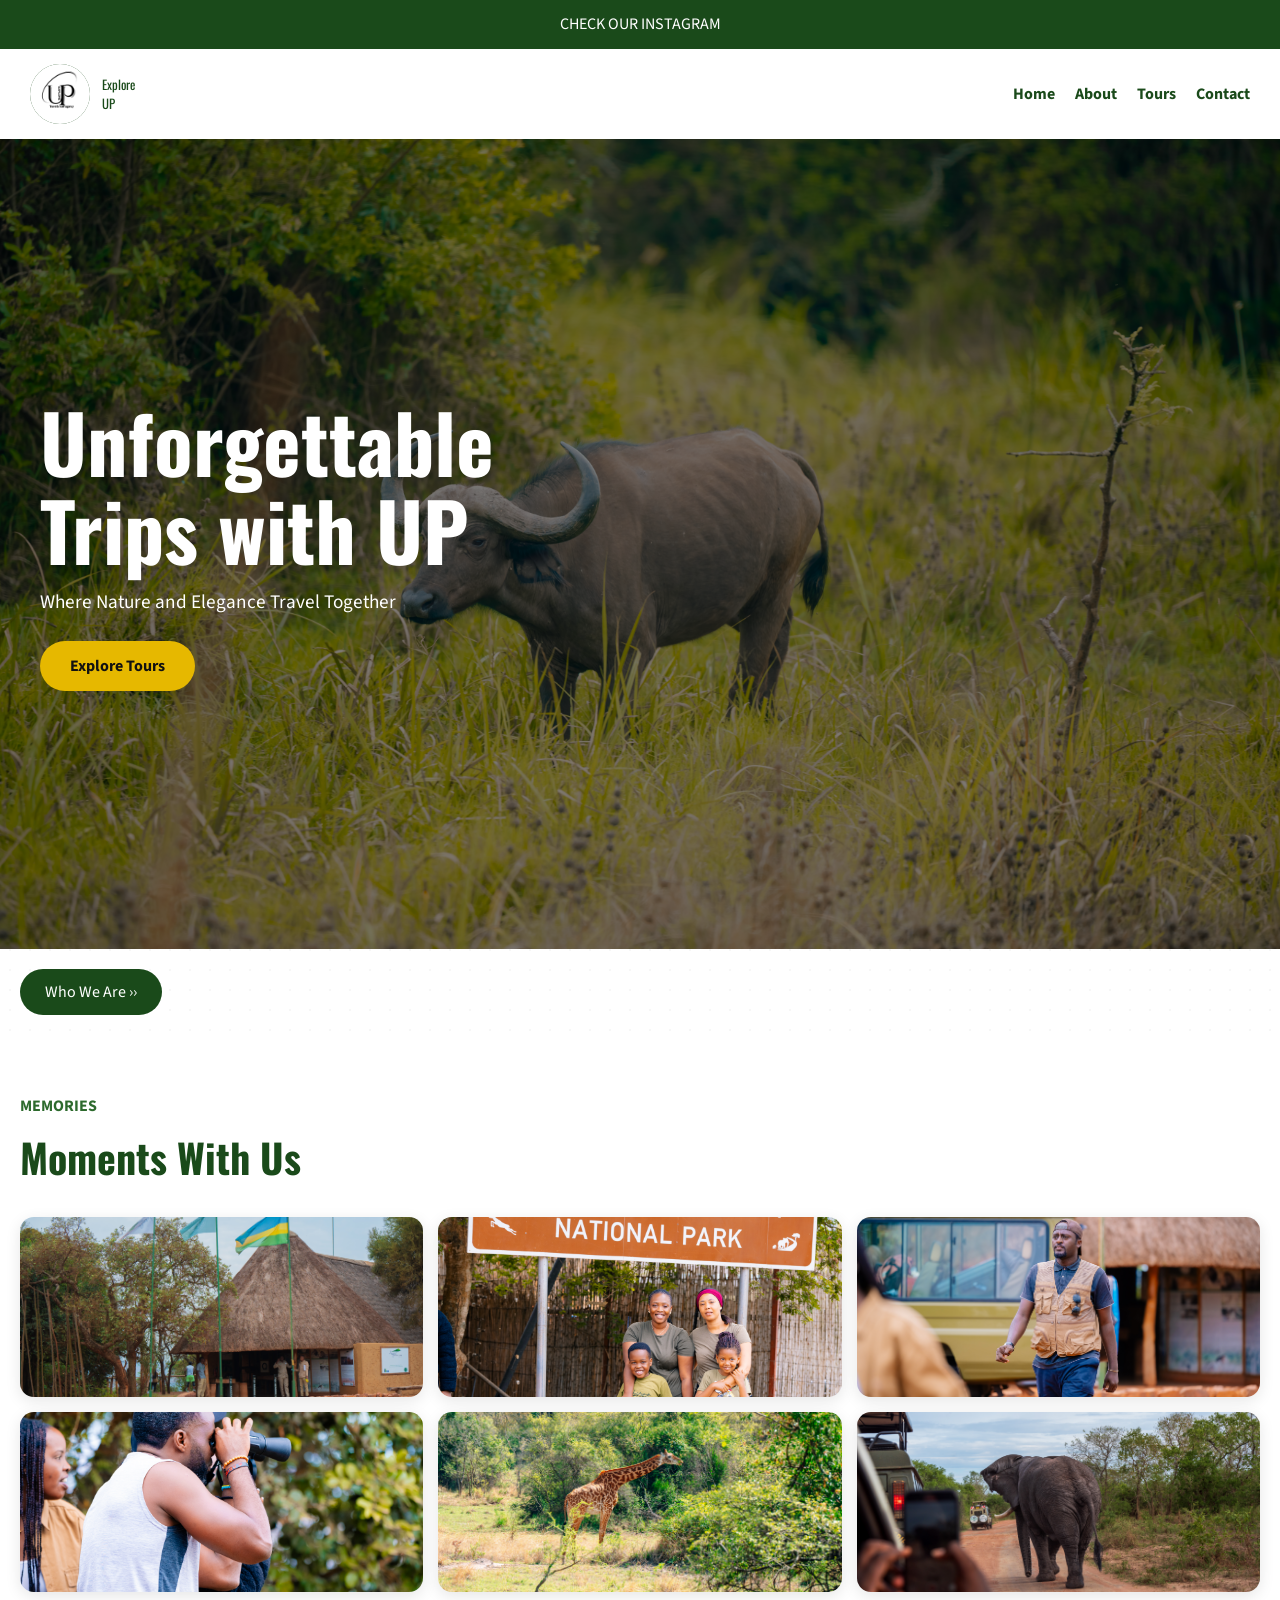
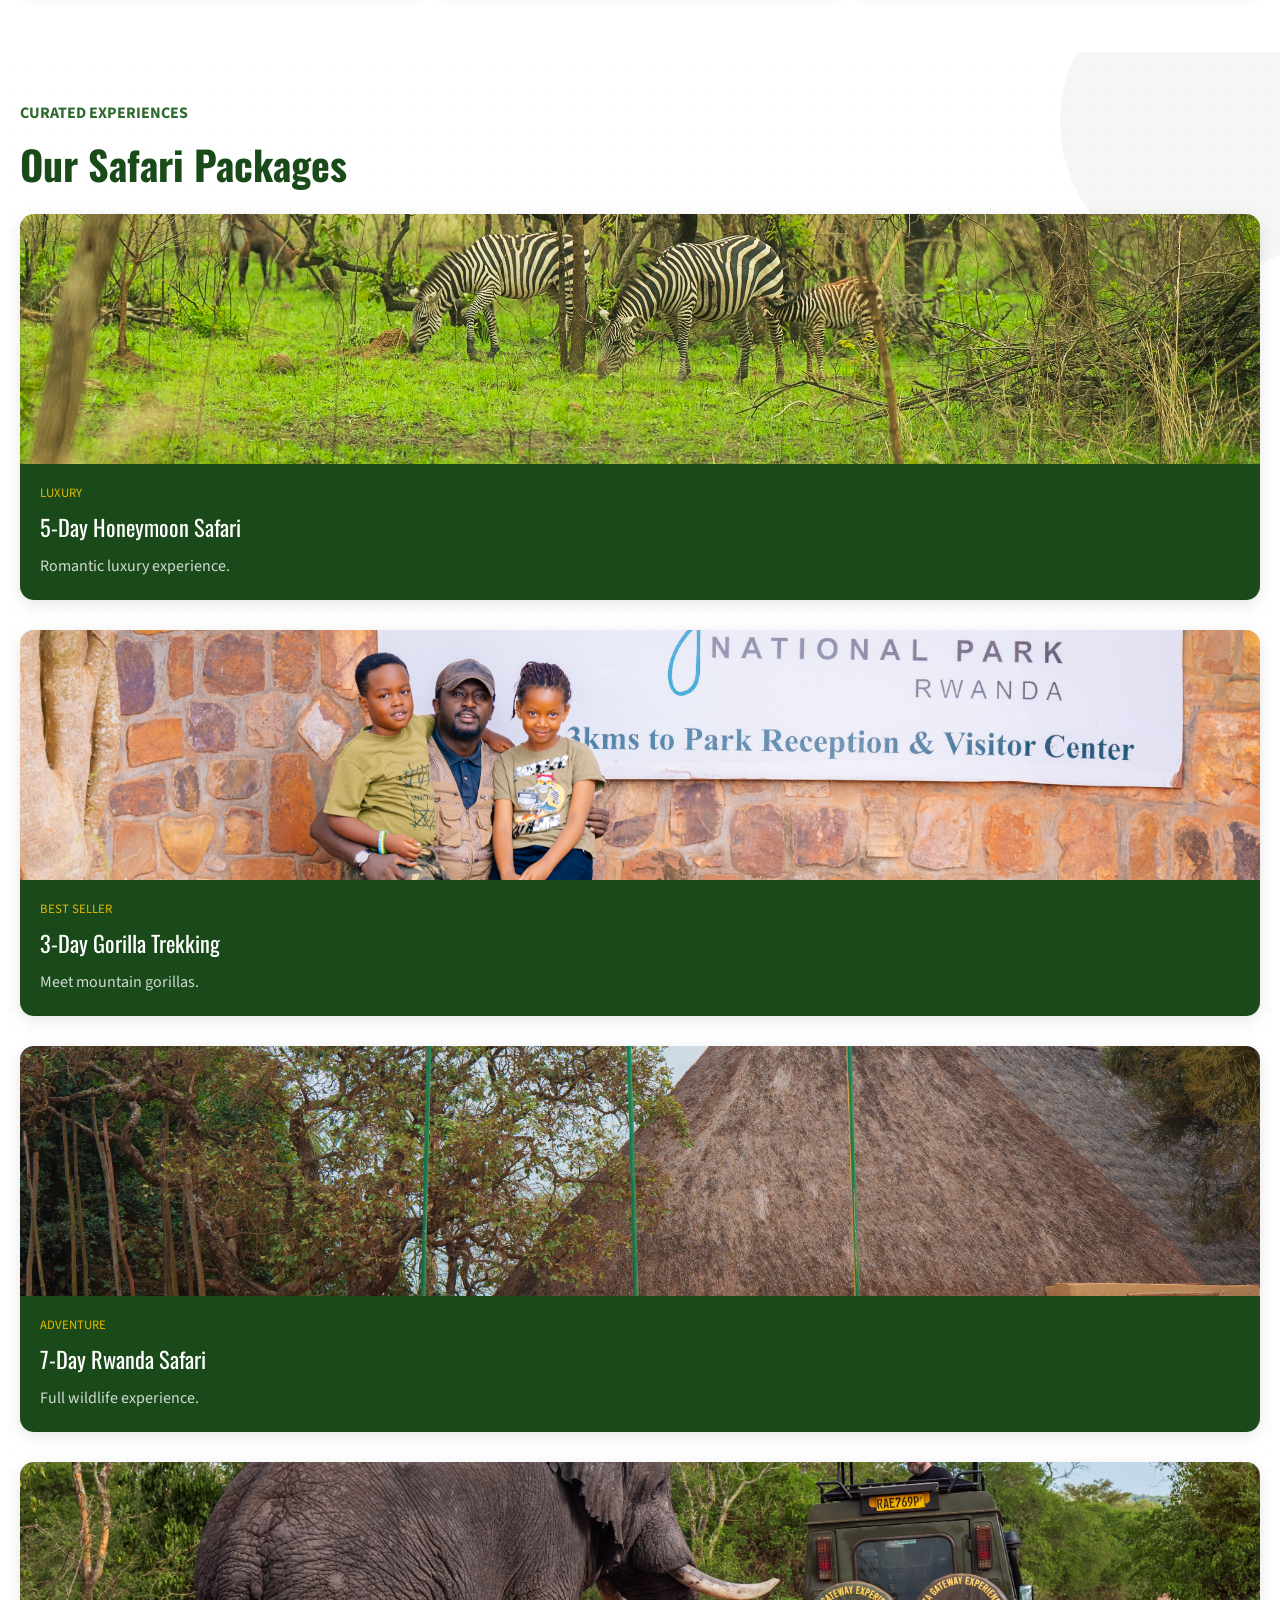
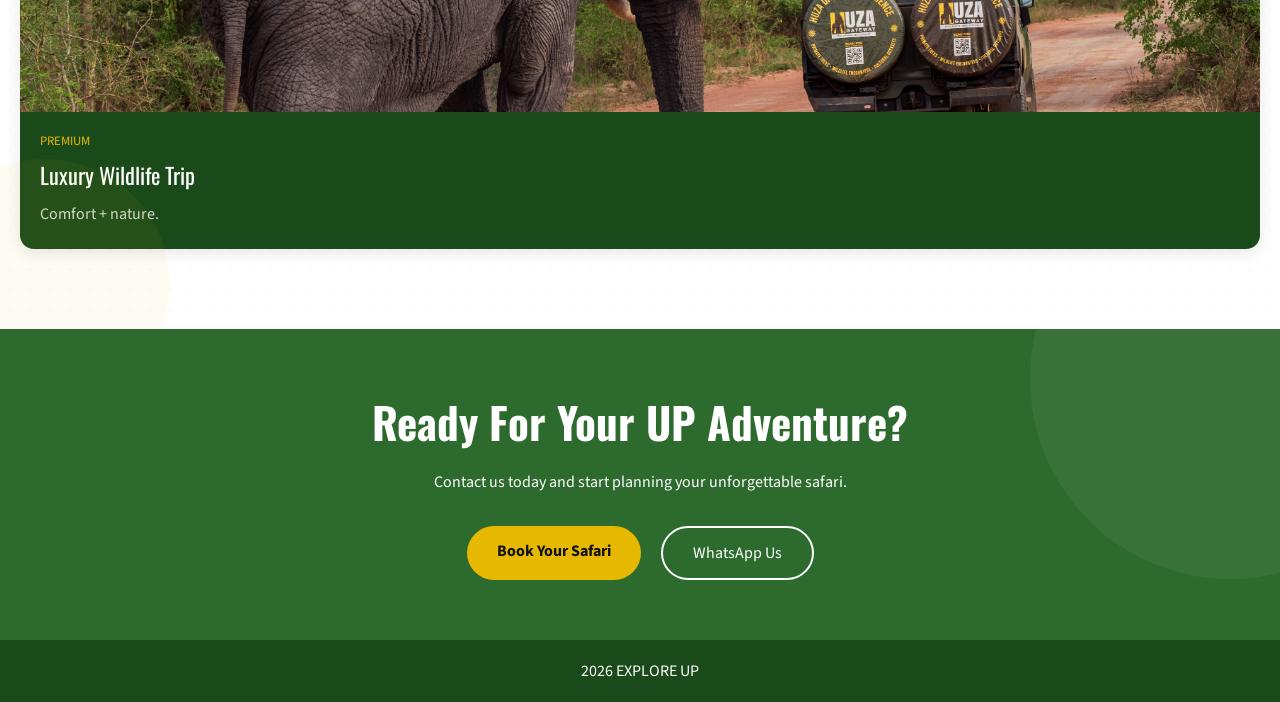
<file: index.html>
<!DOCTYPE html>
<html lang="en">

<head>
  <meta charset="UTF-8" />
  <meta name="viewport" content="width=device-width, initial-scale=1.0" />

  <title>UP</title>

  <link rel="stylesheet" href="stylesheet.css" />

  <link
    href="https://fonts.googleapis.com/css2?family=Oswald:wght@400;600;700&family=Source+Sans+3:wght@400;600;700&display=swap"
    rel="stylesheet"
  />
</head>

<body>

  <!-- TOP BAR -->

  <div class="topbar">


    <div>
      <a href="https://www.instagram.com/upexplore_?igsh=dDQ2OGR5amVzeGJz">
        CHECK OUR INSTAGRAM 
      </a>
    </div>

  </div>

  <!-- NAVBAR -->

  <nav>

    <div class="nav-logo">

      <div class="logo-circle">
        <img src="logo.jpg" alt="Logo">
      </div>

      <div class="logo-text">
       Explore <br>
       UP
      </div>

    </div>

    <div class="nav-links">

      <a href="index.html">Home</a>

      <a href="about.html">About</a>

      <a href="tours.html">Tours</a>

      <a href="contact.html">Contact</a>

    </div>

  </nav>

  <!-- HERO -->

  <section class="hero">

    <div class="hero-overlay"></div>

    <div class="hero-content">

      <h1>
        Unforgettable <br>
        Trips with UP
      </h1>

      <p>
        Where Nature and Elegance Travel Together
      </p>

      <a href="#tours" class="hero-btn">
        Explore Tours
      </a>

    </div>

  </section>

  <!-- ABOUT BUTTON -->

  <div class="who-bar">

    <a href="about.html" class="who-btn">
      Who We Are ››
    </a>

  </div>

  <!--Memories-->

  <section class="gallery-section">

  <div class="section-label">Memories</div>

  <h2 class="section-title">Moments With Us</h2>

  <div class="gallery-grid">

    <div class="gallery-item">
      <img src="LALA.jpg" alt="">
    </div>

    <div class="gallery-item">
      <img src="LOLO.jpg" alt="">
    </div>

    <div class="gallery-item">
      <img src="LWLW.jpg" alt="">
    </div>

    <div class="gallery-item">
      <img src="NMNM.jpg" alt="">
    </div>

    <div class="gallery-item">
      <img src="NOON.jpg" alt="">
    </div>

    <div class="gallery-item">
      <img src="NANA.jpg" alt="">
    </div>

  </div>

</section>

  <!-- TOURS -->

  <section class="section" id="tours">

  <div class="section-label">Curated Experiences</div>

  <h2 class="section-title">Our Safari Packages</h2>

  <div class="tours-wrapper">

    <!-- 1 -->
    <div class="tour-card">
      <div class="tour-card-img">
        <img src="PIC22.jpg">
      </div>
      <div class="tour-card-body">
        <div class="tour-card-tag">Luxury</div>
        <div class="tour-card-title">5-Day Honeymoon Safari</div>
        <div class="tour-card-desc">Romantic luxury experience.</div>
      </div>
    </div>

    <!-- 2 -->
    <div class="tour-card">
      <div class="tour-card-img">
        <img src="POC33.jpg">
      </div>
      <div class="tour-card-body">
        <div class="tour-card-tag">Best Seller</div>
        <div class="tour-card-title">3-Day Gorilla Trekking</div>
        <div class="tour-card-desc">Meet mountain gorillas.</div>
      </div>
    </div>

    <!-- 3 -->
    <div class="tour-card">
      <div class="tour-card-img">
        <img src="ooo.jpg">
      </div>
      <div class="tour-card-body">
        <div class="tour-card-tag">Adventure</div>
        <div class="tour-card-title">7-Day Rwanda Safari</div>
        <div class="tour-card-desc">Full wildlife experience.</div>
      </div>
    </div>

    <!-- 4 -->
    <div class="tour-card">
      <div class="tour-card-img">
        <img src="bbb.jpg">
      </div>
      <div class="tour-card-body">
        <div class="tour-card-tag">Premium</div>
        <div class="tour-card-title">Luxury Wildlife Trip</div>
        <div class="tour-card-desc">Comfort + nature.</div>
      </div>
    </div>

  </div>

</section>


  <!-- CTA -->

  <section class="cta-section">

    <h2>
      Ready For Your UP Adventure?
    </h2>

    <p>
      Contact us today and start planning your unforgettable safari.
    </p>

    <div class="cta-buttons">

      <a href="tours.html" class="cta-btn-gold">
        Book Your Safari
      </a>

      <a
        href="https://wa.me/250789046162"
        class="cta-btn-outline"
      >
        WhatsApp Us
      </a>

    </div>

  </section>

  <!-- FOOTER -->

  <footer class="footer-bottom">

    <div class="footer-copy">
      2026 EXPLORE UP
    </div>

  </footer>

</body>
</html>
</file>
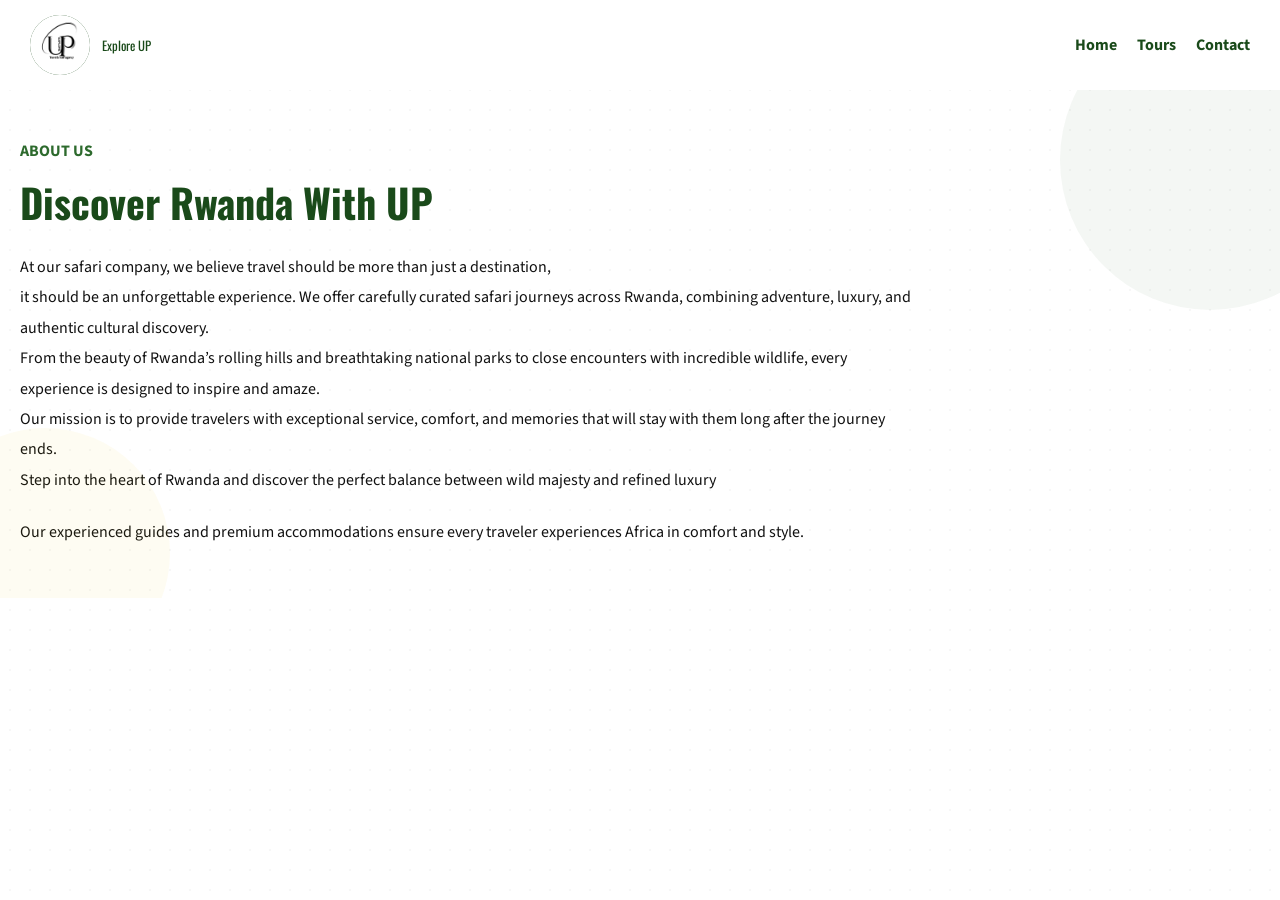
<file: about.html>
<!DOCTYPE html>
<html lang="en">

<head>

<meta charset="UTF-8">

<meta name="viewport" content="width=device-width, initial-scale=1.0">

<title>About Us</title>

<link rel="stylesheet" href="stylesheet.css">

<link
href="https://fonts.googleapis.com/css2?family=Oswald:wght@400;600;700&family=Source+Sans+3:wght@400;600;700&display=swap"
rel="stylesheet"
/>

</head>

<body>

<nav>

<div class="nav-logo">

<div class="logo-circle">
<img src="logo.jpg" alt="Logo">
</div>

<div class="logo-text">
Explore UP
</div>

</div>

<div class="nav-links">

<a href="index.html">Home</a>

<a href="tours.html">Tours</a>

<a href="contact.html">Contact</a>

</div>

</nav>

<section class="section">

<div class="section-label">
About Us
</div>

<h1 class="section-title">
Discover Rwanda With UP
</h1>

<p style="line-height:1.9;max-width:900px;">

At our safari company, we believe travel should be more than just a destination,<br>
it should be an unforgettable experience. We offer carefully curated safari journeys across Rwanda, combining adventure, luxury, and authentic cultural discovery.<br>
From the beauty of Rwanda’s rolling hills and breathtaking national parks to close encounters with incredible wildlife, every experience is designed to inspire and amaze. <br>
Our mission is to provide travelers with exceptional service, comfort, and memories that will stay with them long after the journey ends. <br>
Step into the heart of Rwanda and discover the perfect balance between wild majesty and refined luxury
</p>

<br>

<p style="line-height:1.9;max-width:900px;">

Our experienced guides and premium accommodations ensure
every traveler experiences Africa in comfort and style.

</p>

</section>

</body>
</html>
</file>
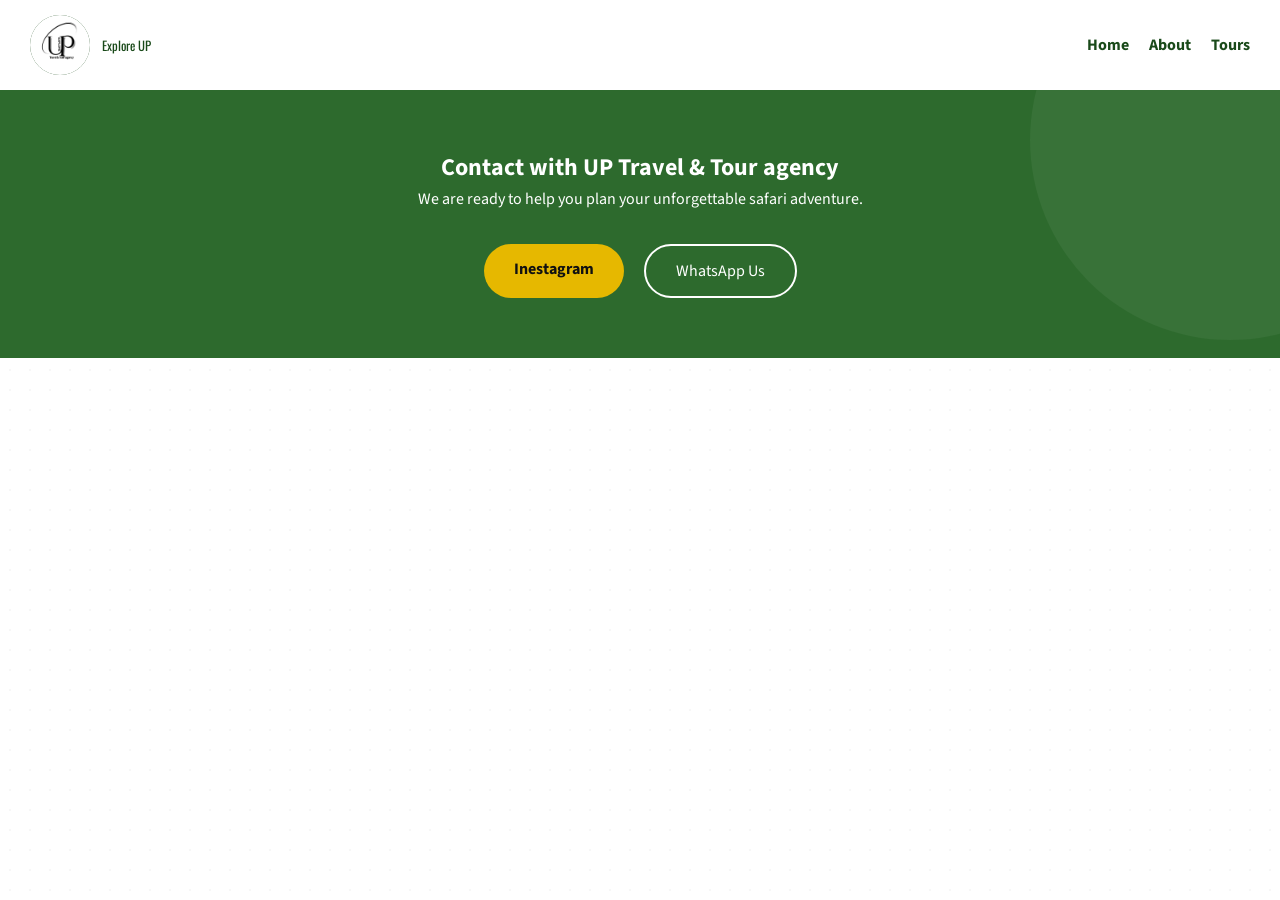
<file: contact.html>
<!DOCTYPE html>
<html lang="en">

<head>

<meta charset="UTF-8">

<meta name="viewport" content="width=device-width, initial-scale=1.0">

<title>Contact</title>

<link rel="stylesheet" href="stylesheet.css">

<link
href="https://fonts.googleapis.com/css2?family=Oswald:wght@400;600;700&family=Source+Sans+3:wght@400;600;700&display=swap"
rel="stylesheet"
/>

</head>

<body>

<nav>

<div class="nav-logo">

<div class="logo-circle">
<img src="logo.jpg" alt="Logo">
</div>

<div class="logo-text">
Explore UP
</div>

</div>

<div class="nav-links">

<a href="index.html">Home</a>

<a href="about.html">About</a>

<a href="tours.html">Tours</a>

</div>

</nav>

<section class="cta-section">

<h1>
Contact with UP Travel & Tour agency
</h1>

<p>
We are ready to help you plan your unforgettable safari adventure.
</p>

<div class="cta-buttons">

<a
href="https://www.instagram.com/upexplore_?igsh=dDQ2OGR5amVzeGJz"
class="cta-btn-gold"
>
Inestagram
</a>

<a
href="https://wa.me/250789046162"
class="cta-btn-outline"
>
WhatsApp Us
</a>

</div>

</section>

</body>
</html>
</file>
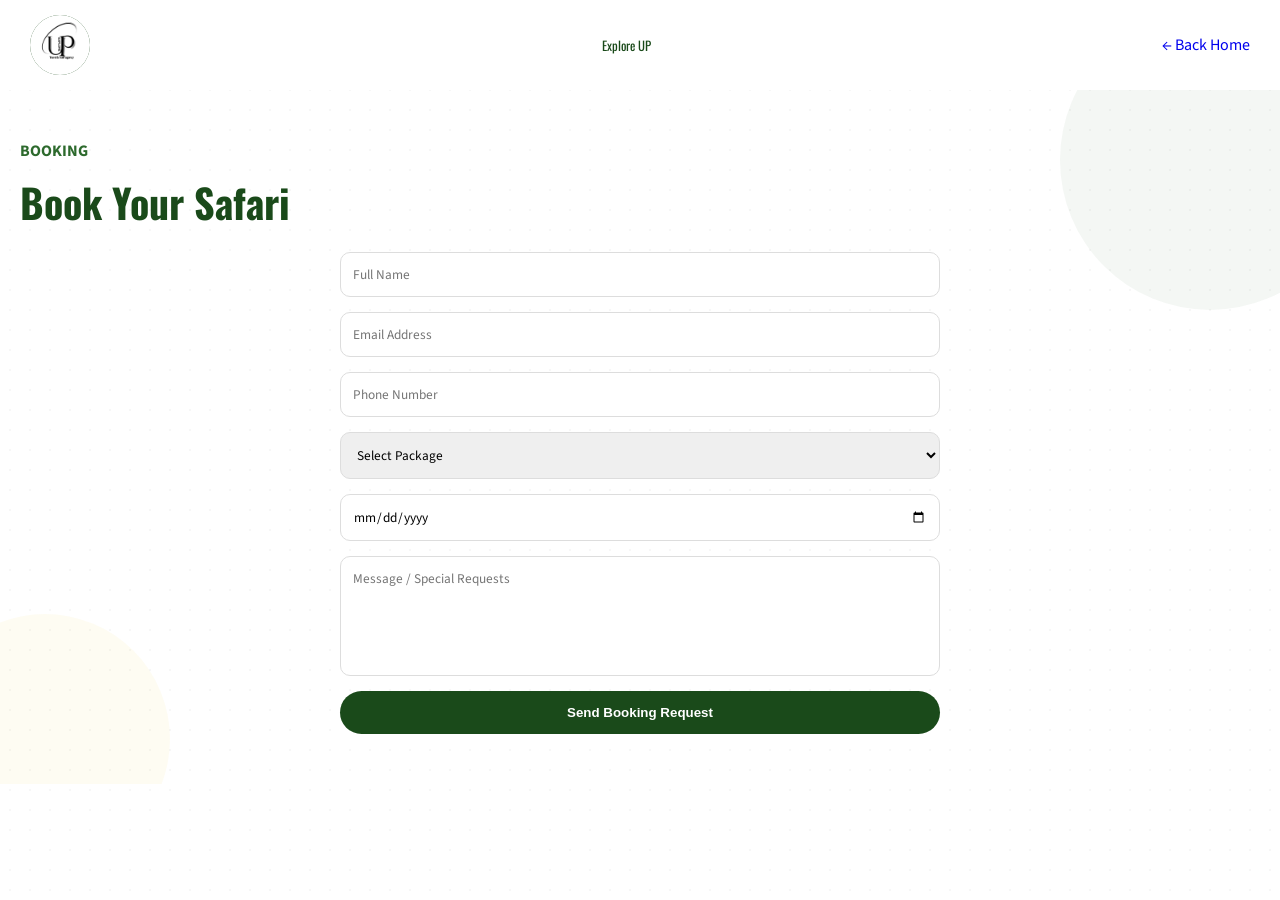
<file: tours.html>
<!DOCTYPE html>
<html lang="en">

<head>

<meta charset="UTF-8">

<meta name="viewport" content="width=device-width, initial-scale=1.0">

<title>Tours</title>

<link rel="stylesheet" href="stylesheet.css">

<link
href="https://fonts.googleapis.com/css2?family=Oswald:wght@400;600;700&family=Source+Sans+3:wght@400;600;700&display=swap"
rel="stylesheet"
/>

</head>
<body>
    <nav class="simple-nav">

  <a href="index.html" class="logo-circle">
    <img src="logo.jpg" alt="Logo">
  </a>
  <div class="logo-text">
Explore UP
</div>

  <a href="index.html" class="back-btn">
    ← Back Home
  </a>

</nav>

<section class="section">

  <div class="section-label">Booking</div>

  <h2 class="section-title">Book Your Safari</h2>

  <form class="booking-form">

    <input type="text" placeholder="Full Name" required>

    <input type="email" placeholder="Email Address" required>

    <input type="tel" placeholder="Phone Number">

    <select required>
      <option value="">Select Package</option>
      <option>5-Day Honeymoon Safari</option>
      <option>3-Day Gorilla Trekking</option>
      <option>7-Day Rwanda Safari</option>
      <option>Luxury Wildlife Trip</option>
    </select>

    <input type="date" required>

    <textarea placeholder="Message / Special Requests"></textarea>

    <button type="submit">Send Booking Request</button>

  </form>

</section>

</body>
</html>
</file>
<file: stylesheet.css>
*{
  margin:0;
  padding:0;
  box-sizing:border-box;
}

:root{
  --green-dark:#1a4a1a;
  --green-mid:#2d6a2d;
  --gold:#e6b800;
  --gold-hover:#f5c800;
  --white:#ffffff;

  --heading-font:'Oswald',sans-serif;
  --body-font:'Source Sans 3',sans-serif;
}

body{
  font-family:var(--body-font);
  background:#fff;
  color:#111;
}

a{
  text-decoration:none;
}

img{
  width:100%;
  display:block;
}

/* TOPBAR */

.topbar{
  background:var(--green-dark);
  color:#fff;
  text-align:center;
  padding:10px;
  line-height:1.8;
}

.topbar a{
  color:#fff;
}

/* NAV */

nav{
  display:flex;
  justify-content:space-between;
  align-items:center;

  padding:15px 30px;

  background:#fff;

  position:sticky;
  top:0;

  z-index:100;
}

.logo-circle{
  width:60px;
  height:60px;

  border-radius:50%;
  background:var(--green-dark);
}

.logo-circle img{
  width:100%;
  height:100%;
  object-fit:cover;
  border-radius:50%;
}

.logo-text{
  font-family:var(--heading-font);
  color:var(--green-dark);
  font-size:.8rem;
}

.nav-logo{
  display:flex;
  align-items:center;
  gap:12px;
}

.nav-links{
  display:flex;
  gap:20px;
}

.nav-links a{
  color:var(--green-dark);
  font-weight:700;
}

/* HERO */

.hero{
  position:relative;

  min-height:90vh;

  background-image:url('picpic.jpg');

  background-size:cover;
  background-position:center;

  display:flex;
  align-items:center;
}

.hero-overlay{
  position:absolute;
  inset:0;

  background:rgba(0,0,0,.5);
}

.hero-content{
  position:relative;
  z-index:2;

  padding:40px;
}

.hero h1{
  color:#fff;

  font-family:var(--heading-font);

  font-size:5rem;

  line-height:1.1;
}

.hero p{
  color:#fff;

  margin-top:15px;

  font-size:1.2rem;
}

.hero-btn{
  display:inline-block;

  margin-top:25px;

  background:var(--gold);

  color:#111;

  padding:14px 30px;

  border-radius:40px;

  font-weight:700;
}

.hero-btn:hover{
  background:var(--gold-hover);
}

/* WHO */

.who-bar{
  padding:20px;
}

.who-btn{
  background:var(--green-dark);

  color:#fff;

  padding:12px 25px;

  border-radius:40px;

  display:inline-block;
}

/* SECTION */

.section{
  padding:50px 20px;
}

.section-label{
  color:var(--green-mid);

  font-weight:700;

  text-transform:uppercase;

  margin-bottom:10px;
}

.section-title{
  font-size:2.5rem;

  font-family:var(--heading-font);

  color:var(--green-dark);

  margin-bottom:20px;
}

.discover-btn{
  display:inline-block;

  background:var(--green-dark);

  color:#fff;

  padding:12px 25px;

  border-radius:10px;

  margin-bottom:30px;
}

/* CARDS */

.tour-card{
  background:#fff;

  border-radius:14px;

  overflow:hidden;

  box-shadow:0 4px 15px rgba(0,0,0,.1);

  margin-bottom:30px;
}

.tour-card-img{
  height:250px;
}

.tour-card-img img{
  height:100%;
  object-fit:cover;
}

.tour-card-body{
  background:var(--green-dark);

  padding:20px;
}

.tour-card-tag{
  color:var(--gold);

  font-size:.8rem;

  text-transform:uppercase;

  margin-bottom:8px;
}

.tour-card-title{
  color:#fff;

  font-size:1.4rem;

  font-family:var(--heading-font);

  margin-bottom:10px;
}

.tour-card-desc{
  color:rgba(255,255,255,.8);

  line-height:1.7;
}


.gallery-section{
  padding:60px 20px;
  background:#fff;
}

/* الشبكة */
.gallery-grid{
  display:grid;
  grid-template-columns:repeat(3,1fr);
  gap:15px;
  margin-top:30px;
}

/* الصور */
.gallery-item{
  border-radius:14px;
  overflow:hidden;
  height:180px;
  position:relative;
  box-shadow:0 4px 15px rgba(0,0,0,0.1);
  transition:0.3s;
}

.gallery-item img{
  width:100%;
  height:100%;
  object-fit:cover;
  transition:0.4s;
}

/* hover effect */
.gallery-item:hover img{
  transform:scale(1.1);
}

.gallery-item:hover{
  transform:translateY(-5px);
}

/* 📱 للجوال */
@media(max-width:768px){
  .gallery-grid{
    grid-template-columns:repeat(2,1fr);
  }
}

@media(max-width:500px){
  .gallery-grid{
    grid-template-columns:1fr;
  }
}
/* CTA */

.cta-section{
  background:var(--green-mid);

  color:#fff;

  text-align:center;

  padding:60px 20px;
}

.cta-section h2{
  font-size:2.7rem;

  font-family:var(--heading-font);

  margin-bottom:15px;
}

.cta-section p{
  max-width:700px;

  margin:auto;

  line-height:1.8;
}

.cta-buttons{
  margin-top:30px;

  display:flex;

  justify-content:center;

  gap:20px;

  flex-wrap:wrap;
}

.cta-btn-gold{
  background:var(--gold);

  color:#111;

  padding:14px 30px;

  border-radius:40px;

  font-weight:700;
}

.cta-btn-outline{
  border:2px solid #fff;

  color:#fff;

  padding:14px 30px;

  border-radius:40px;
}

/* FOOTER */

.footer-bottom{
  background:var(--green-dark);

  color:#fff;

  text-align:center;

  padding:20px;
}

/* MOBILE */

@media(max-width:768px){

  .hero h1{
    font-size:3rem;
  }

  nav{
    flex-direction:column;
    gap:20px;
  }

  .nav-links{
    flex-wrap:wrap;
    justify-content:center;
  }

}

body{
  background-image: radial-gradient(
    rgba(0,0,0,0.03) 1px,
    transparent 1px
  );
  background-size:20px 20px;
}

.section{
  position:relative;
  overflow:hidden;
}

.section::before{
  content:"";
  position:absolute;
  width:300px;
  height:300px;
  background:var(--green-mid);
  opacity:0.05;
  border-radius:50%;
  top:-80px;
  right:-80px;
}

.section::after{
  content:"";
  position:absolute;
  width:250px;
  height:250px;
  background:var(--gold);
  opacity:0.05;
  border-radius:50%;
  bottom:-80px;
  left:-80px;
}

.tour-card{
  position:relative;
  overflow:hidden;
}

.tour-card::before{
  content:"";
  position:absolute;
  width:120px;
  height:120px;
  background:var(--gold);
  opacity:0.08;
  border-radius:50%;
  top:-40px;
  right:-40px;
}

.tour-card::after{
  content:"";
  position:absolute;
  top:0;
  left:-100%;
  width:60%;
  height:100%;
  background:linear-gradient(
    120deg,
    transparent,
    rgba(255,255,255,0.2),
    transparent
  );
  transform:skewX(-20deg);
}

.tour-card:hover::after{
  animation:shine 1s;
}

@keyframes shine{
  0%{left:-100%;}
  100%{left:200%;}
}

.cta-section{
  position:relative;
  overflow:hidden;
}

.cta-section::before{
  content:"";
  position:absolute;
  width:400px;
  height:400px;
  background:rgba(255,255,255,0.05);
  border-radius:50%;
  top:-150px;
  right:-150px;
}

.booking-form{
  max-width:600px;
  margin:auto;

  display:flex;
  flex-direction:column;
  gap:15px;
}

.booking-form input,
.booking-form select,
.booking-form textarea{

  padding:12px;

  border:1px solid #ddd;

  border-radius:10px;

  font-family:var(--body-font);

  outline:none;
}

.booking-form textarea{
  min-height:120px;
  resize:none;
}

.booking-form button{

  background:var(--green-dark);

  color:#fff;

  padding:14px;

  border:none;

  border-radius:30px;

  font-weight:700;

  cursor:pointer;

  transition:0.3s;
}

.booking-form button:hover{
  background:var(--green-mid);
}
</file>
